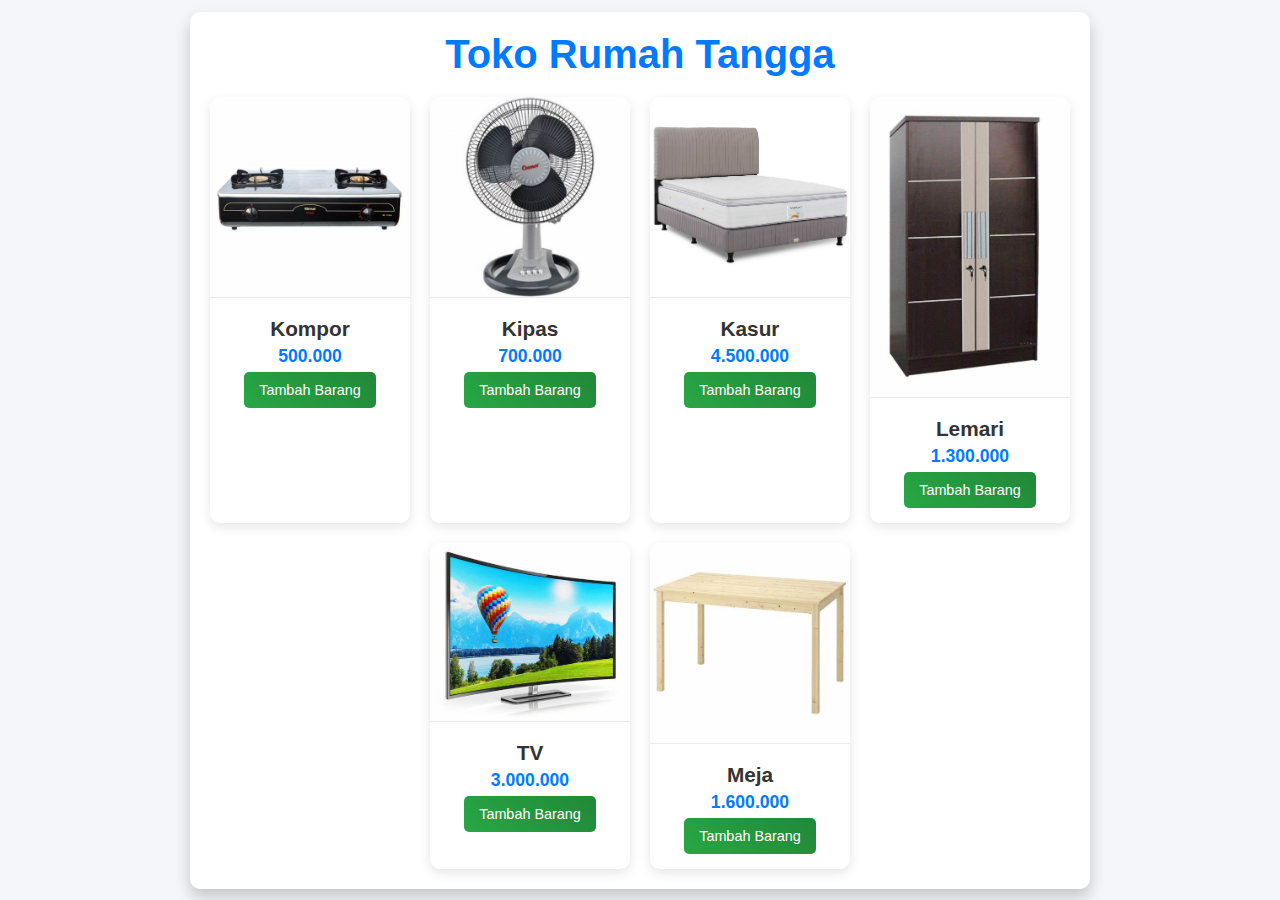
<file: Latihan Javascript/index.html>
<!DOCTYPE html>
<html lang="id">
  <head>
    <meta charset="UTF-8" />
    <meta name="viewport" content="width=device-width, initial-scale=1.0" />
    <title>Keranjang Belanja Interaktif</title>
    <link rel="stylesheet" href="style.css" />
  </head>
  <body>
    <div class="container">
      <h1>Toko Rumah Tangga</h1>
      <div class="semua">
        <div class="barang">
          <img src="kompor.jfif" alt="kompor" />
          <div class="barang1">
            <h2 id="kompor">Kompor</h2>
            <p id="harga1">500.000</p>
            <button onclick="additem('kompor','harga1')">Tambah Barang</button>
          </div>
        </div>
        <div class="barang">
          <img src="kipas.jfif" alt="kipas" />
          <div class="barang2">
            <h2 id="kipas">Kipas</h2>
            <p id="harga2">700.000</p>
            <button onclick="additem('kipas','harga2')">Tambah Barang</button>
          </div>
        </div>
        <div class="barang">
          <img src="kasur.jpg" alt="kasur" />
          <div class="barang3">
            <h2 id="kasur">Kasur</h2>
            <p id="harga3">4.500.000</p>
            <button onclick="additem('kasur','harga3')">Tambah Barang</button>
          </div>
        </div>
        <div class="barang">
          <img src="lemari.jfif" alt="lemari" />
          <div class="barang4">
            <h2 id="lemari">Lemari</h2>
            <p id="harga4">1.300.000</p>
            <button onclick="additem('lemari','harga4')">Tambah Barang</button>
          </div>
        </div>
        <div class="barang">
          <img src="tv.jfif" alt="tv" />
          <div class="barang5">
            <h2 id="tv">TV</h2>
            <p id="harga5">3.000.000</p>
            <button onclick="additem('tv','harga5')">Tambah Barang</button>
          </div>
        </div>
        <div class="barang">
          <img src="meja.jfif" alt="meja" />
          <div class="barang6">
            <h2 id="meja">Meja</h2>
            <p id="harga6">1.600.000</p>
            <button onclick="additem('meja','harga6')">Tambah Barang</button>
          </div>
        </div>
      </div>

      <div class="keranjang" id="keranjang">
        <button id="toggleCartButton" onclick="toggleKeranjang()">
          &#9660;
        </button>
        <table>
          <thead>
            <tr>
              <th>nama barang</th>
              <th>harga</th>
            </tr>
          </thead>
          <tbody id="listbarang"></tbody>
        </table>
        <div class="totalharga">
          <p>Subtotal : <span id="subtotal">Rp 0</span></p>
          <p>Diskon : <span id="diskon">0%</span></p>
          <p>Total : <span id="total">Rp 0</span></p>
        </div>
      </div>
    </div>

    <script src="script.js"></script>
  </body>
</html>
</file>
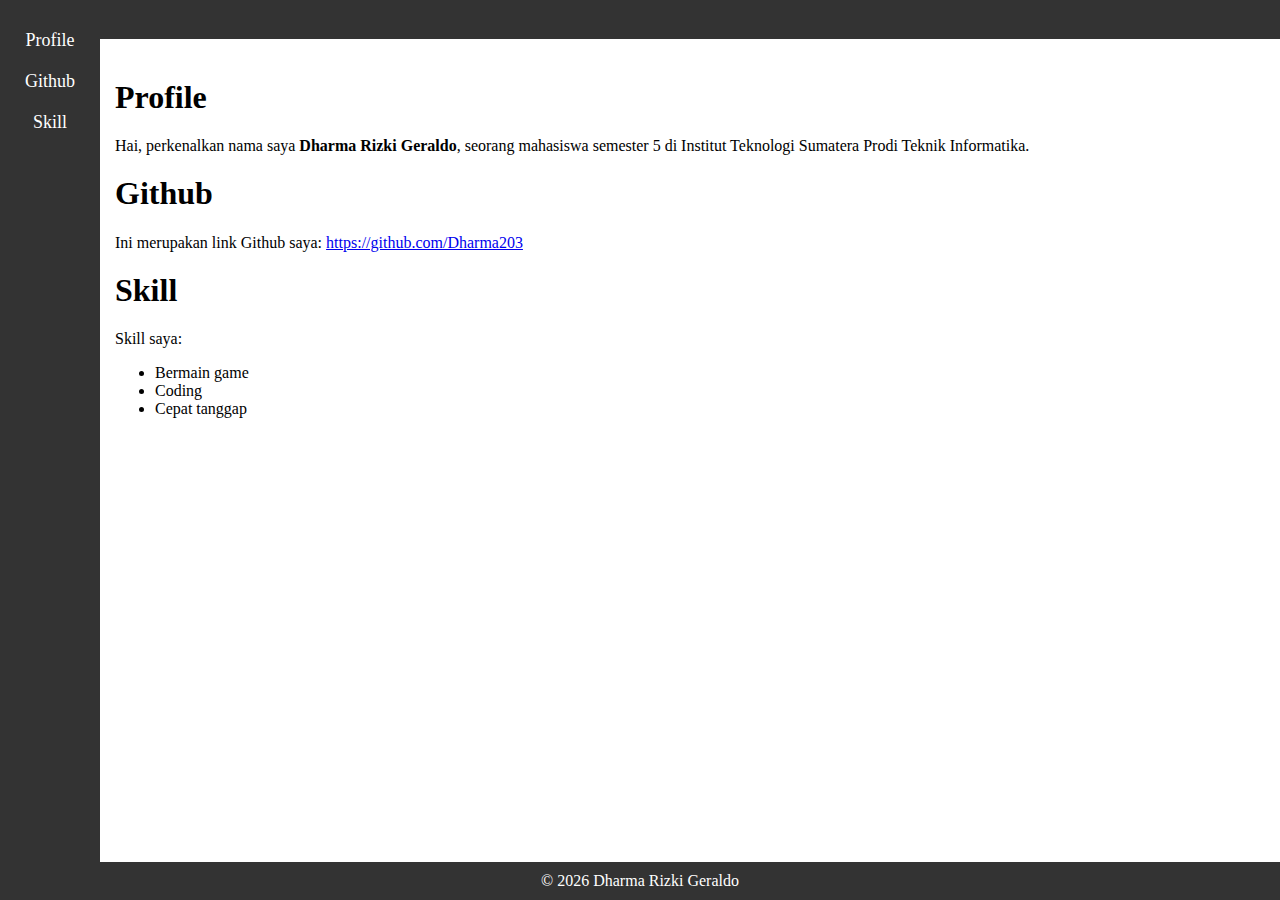
<file: Prak2/index.html>
<!DOCTYPE html>
<html lang="id">
  <head>
    <meta charset="utf-8" />
    <meta name="viewport" content="width=device-width, initial-scale=1.0" />
    <title>Halaman Profile</title>
    <link href="style.css" rel="stylesheet" type="text/css" />
  </head>

  <body>
    <header>
      <label for="toggle" class="icon">&#9776;</label>
      <input type="checkbox" id="toggle" />
      <nav class="navbar">
        <ul>
          <li><a href="#profile">Profile</a></li>
          <li><a href="#github">Github</a></li>
          <li><a href="#skill">Skill</a></li>
        </ul>
      </nav>
    </header>

    <main>
      <section id="profile">
        <h1>Profile</h1>
        <p>
          Hai, perkenalkan nama saya <strong>Dharma Rizki Geraldo</strong>,
          seorang mahasiswa semester 5 di Institut Teknologi Sumatera Prodi
          Teknik Informatika.
        </p>
      </section>
      <section id="github">
        <h1>Github</h1>
        <p>
          Ini merupakan link Github saya:
          <a
            href="https://github.com/Dharma203"
            target="_blank"
            rel="noopener noreferrer"
          >
            https://github.com/Dharma203
          </a>
        </p>
      </section>
      <section id="skill">
        <h1>Skill</h1>
        <p>Skill saya:</p>
        <ul>
          <li>Bermain game</li>
          <li>Coding</li>
          <li>Cepat tanggap</li>
        </ul>
      </section>
    </main>

    <footer class="footer">
      &copy; <span id="year"></span> Dharma Rizki Geraldo
    </footer>

    <script>
      document.getElementById("year").textContent = new Date().getFullYear();
    </script>
  </body>
</html>
</file>
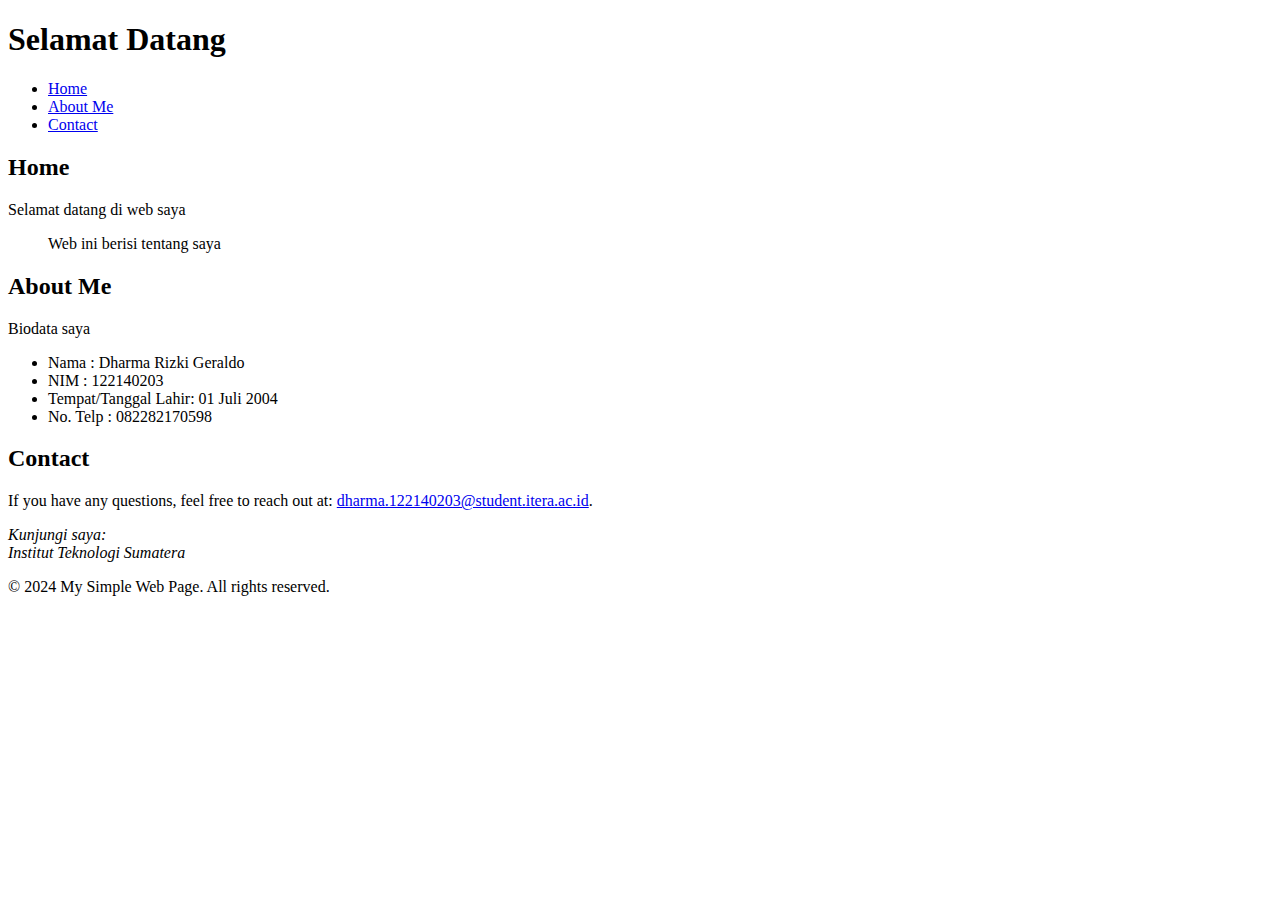
<file: 122140203_tugas1_pemweb.html>
<!DOCTYPE html>
<html lang="en">
<head>
    <meta charset="UTF-8">
    <meta name="viewport" content="width=device-width, initial-scale=1.0">
    <title>Tugas 1 Pemweb</title>
</head>
<body>

    <header>
        <h1>Selamat Datang</h1>
        <nav>
            <ul>
                <li><a href="#home">Home</a></li>
                <li><a href="#about me">About Me</a></li>
                <li><a href="#contact">Contact</a></li>
            </ul>
        </nav>
    </header>

    <main>
        <section id="home">
            <h2>Home</h2>
            <p>Selamat datang di web saya</p>
            <blockquote>Web ini berisi tentang saya</blockquote>
        </section>

        <section id="about me">
            <h2>About Me</h2>
            <p>Biodata saya</p>
            <ul>
                <li>Nama                : Dharma Rizki Geraldo</li>
                <li>NIM                 : 122140203 </li>
                <li>Tempat/Tanggal Lahir: 01 Juli 2004</li>
                <li>No. Telp            : 082282170598</li>
            </ul>
        </section>

        <section id="contact">
            <h2>Contact</h2>
            <p>If you have any questions, feel free to reach out at: <a href="dharma.122140203@student.itera.ac.id">dharma.122140203@student.itera.ac.id</a>.</p>
            <address>
                Kunjungi saya:<br>
                Institut Teknologi Sumatera<br>
            </address>
        </section>
    </main>

    <footer>
        <p>&copy; 2024 My Simple Web Page. All rights reserved.</p>
    </footer>

</body>
</html>
</file>
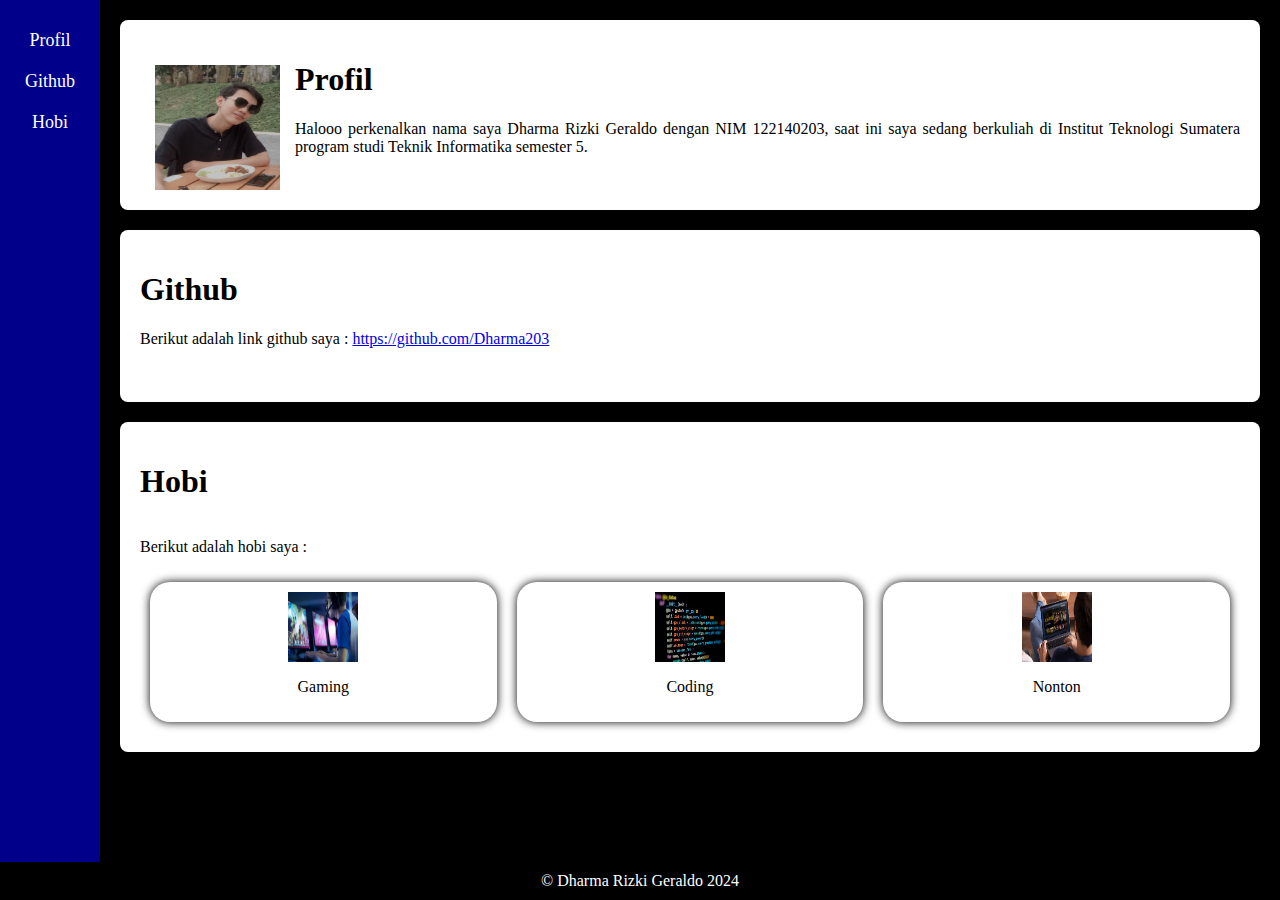
<file: Task3/Dharma Rizki Geraldo-122140203-tugas3.html>
<!DOCTYPE html>
<html>
  <head>
    <meta charset="utf-8" />
    <meta name="viewport" content="width=device-width" />
    <title>Tugas3</title>
    <link
      href="Dharma Rizki Geraldo-122140203-tugas3.css"
      rel="stylesheet"
      type="text/css"
    />
  </head>

  <body>
    <div class="main">
      <div class="profil_container">
        <img src="profil.jpeg" alt="foto profil" />
        <h1 id="profil">Profil</h1>
        <p>
          Halooo perkenalkan nama saya Dharma Rizki Geraldo dengan NIM
          122140203, saat ini saya sedang berkuliah di Institut Teknologi
          Sumatera program studi Teknik Informatika semester 5.
        </p>
        <br />
      </div>
      <div class="github_container">
        <h1 id="github">Github</h1>
        <p>
          Berikut adalah link github saya :
          <a href="https://github.com/Dharma203"
            >https://github.com/Dharma203</a
          >
        </p>
        <br />
      </div>
      <div class="hobi_container">
        <h1 id="hobi">Hobi</h1>
        <p>Berikut adalah hobi saya :</p>
        <div class="gambar">
          <div class="game">
            <img src="game.jpeg" alt="game" />
            <p>Gaming</p>
          </div>
          <div class="coding">
            <img src="coding.jpg" alt="coding" />
            <p>Coding</p>
          </div>
          <div class="nonton">
            <img src="nonton.jpg" alt="nonton" />
            <p>Nonton</p>
          </div>
        </div>
      </div>
    </div>
    <nav class="navbar">
      <ul>
        <li><a href="#profil">Profil</a></li>
        <li><a href="#github">Github</a></li>
        <li><a href="#hobi">Hobi</a></li>
      </ul>
    </nav>
    <footer class="footer">&copy; Dharma Rizki Geraldo 2024</footer>
  </body>
</html>
</file>
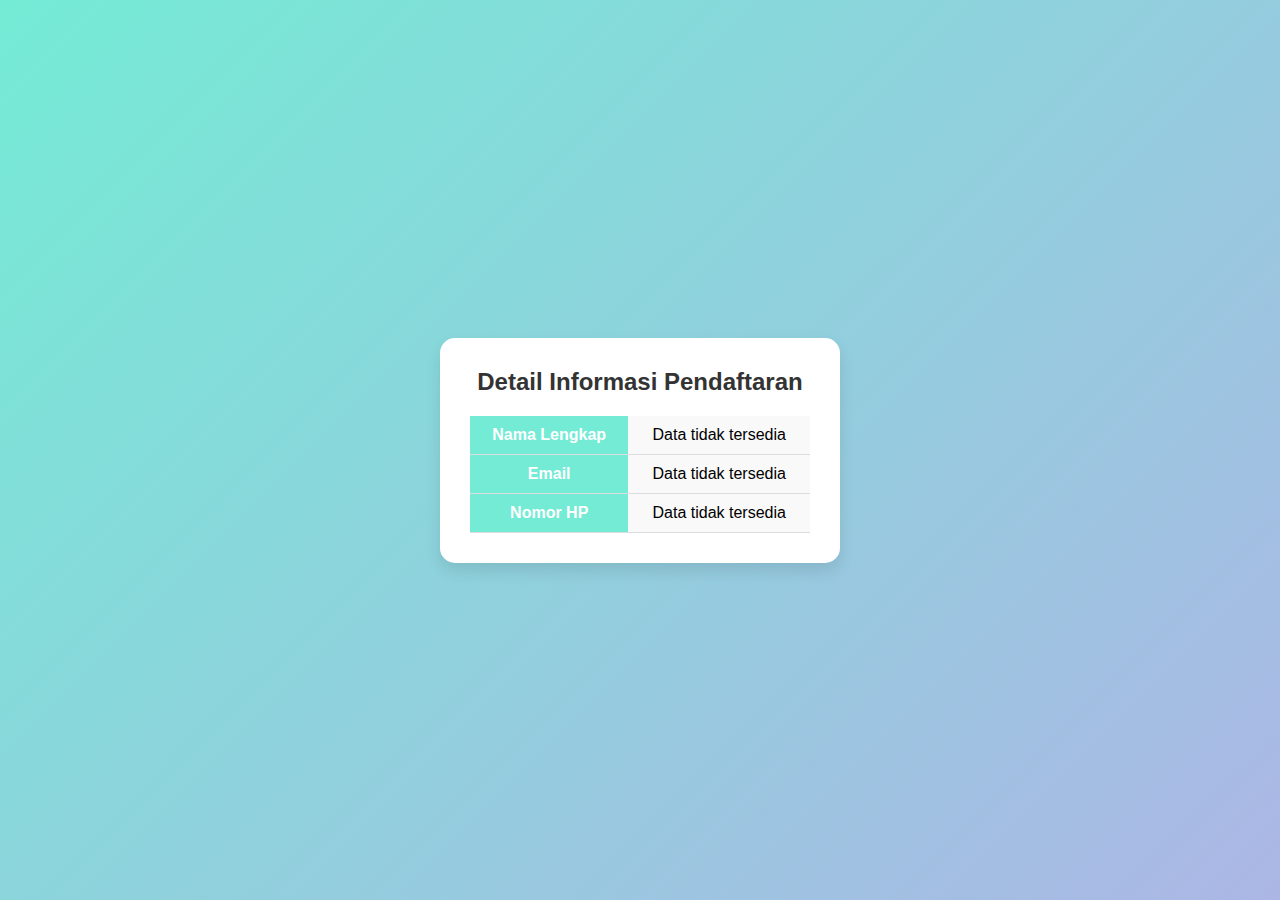
<file: task_2/halaman detail.html>
<!DOCTYPE html>
<html lang="id">
  <head>
    <meta charset="UTF-8" />
    <meta name="viewport" content="width=device-width, initial-scale=1.0" />
    <title>Detail Pendaftaran</title>
    <link rel="stylesheet" href="style.css" />
  </head>
  <body>
    <div class="detail-container">
      <div class="detail-card">
        <h1>Detail Informasi Pendaftaran</h1>
        <table>
          <tr>
            <th>Nama Lengkap</th>
            <td id="namaDetail">-</td>
          </tr>
          <tr>
            <th>Email</th>
            <td id="emailDetail">-</td>
          </tr>
          <tr>
            <th>Nomor HP</th>
            <td id="nohpDetail">-</td>
          </tr>
        </table>
      </div>
    </div>

    <script>
      function getQueryParams() {
        const params = new URLSearchParams(window.location.search);
        return {
          nama: params.get("nama"),
          email: params.get("email"),
          nohp: params.get("nohp"),
        };
      }

      document.addEventListener("DOMContentLoaded", function () {
        const queryParams = getQueryParams();
        document.getElementById("namaDetail").textContent =
          queryParams.nama || "Data tidak tersedia";
        document.getElementById("emailDetail").textContent =
          queryParams.email || "Data tidak tersedia";
        document.getElementById("nohpDetail").textContent =
          queryParams.nohp || "Data tidak tersedia";
      });
    </script>
  </body>
</html>
</file>
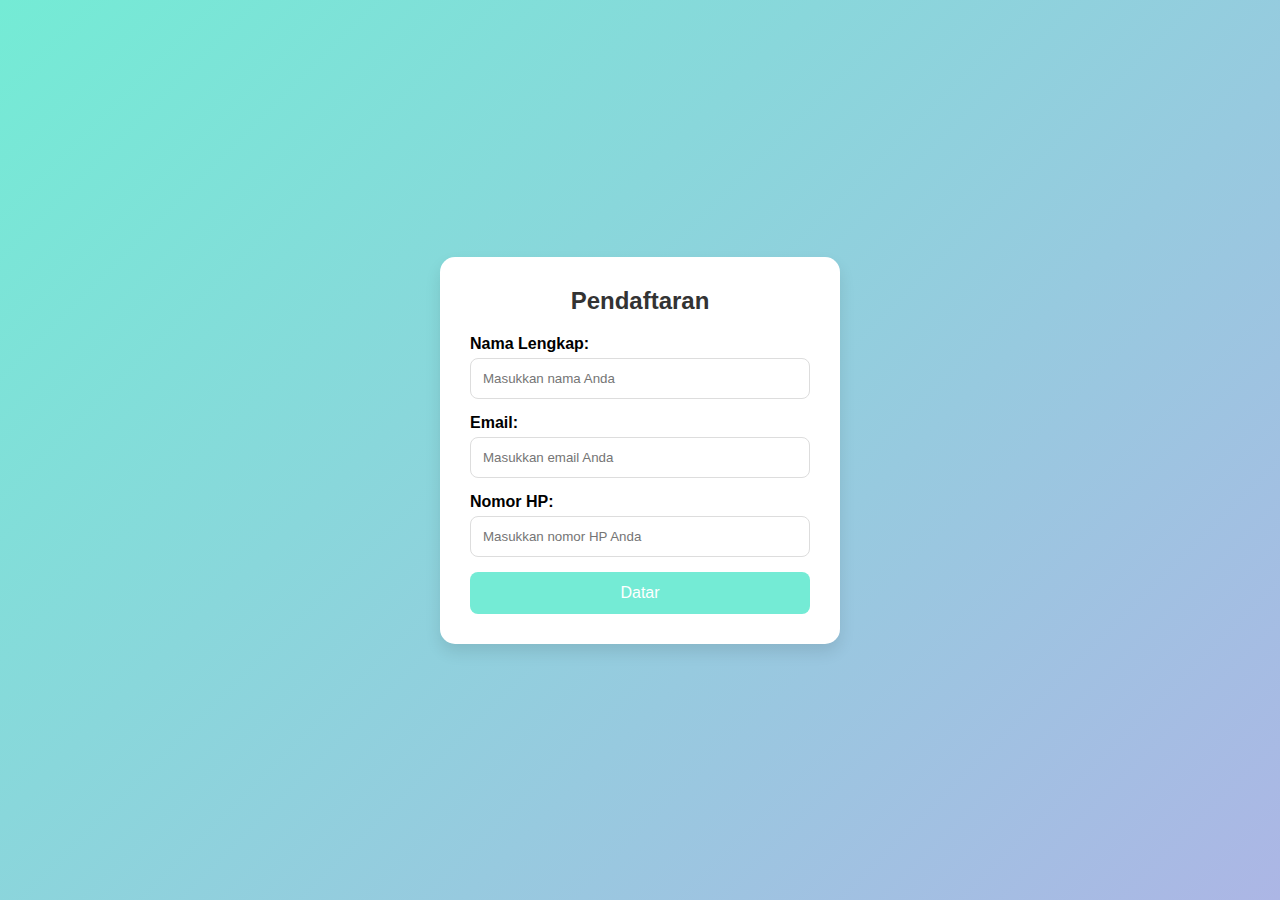
<file: task_2/halaman pendaftaran.html>
<!DOCTYPE html>
<html lang="id">
  <head>
    <meta charset="UTF-8" />
    <meta name="viewport" content="width=device-width, initial-scale=1.0" />
    <title>Halaman Pendaftaran</title>
    <link rel="stylesheet" href="style.css" />
  </head>
  <body>
    <div class="form-container">
      <div class="form-card">
        <h1>Pendaftaran</h1>
        <form action="halaman detail.html" method="POST">
          <div class="form-group">
            <label for="nama">Nama Lengkap:</label>
            <input
              type="text"
              id="nama"
              name="nama"
              placeholder="Masukkan nama Anda"
              required
            />
          </div>

          <div class="form-group">
            <label for="email">Email:</label>
            <input
              type="email"
              id="email"
              name="email"
              placeholder="Masukkan email Anda"
              required
            />
          </div>

          <div class="form-group">
            <label for="nohp">Nomor HP:</label>
            <input
              type="tel"
              id="nohp"
              name="nohp"
              pattern="[0-9]{10,12}"
              placeholder="Masukkan nomor HP Anda"
              required
            />
          </div>

          <button type="daftar">Datar</button>
        </form>
      </div>
    </div>
  </body>
</html>
</file>
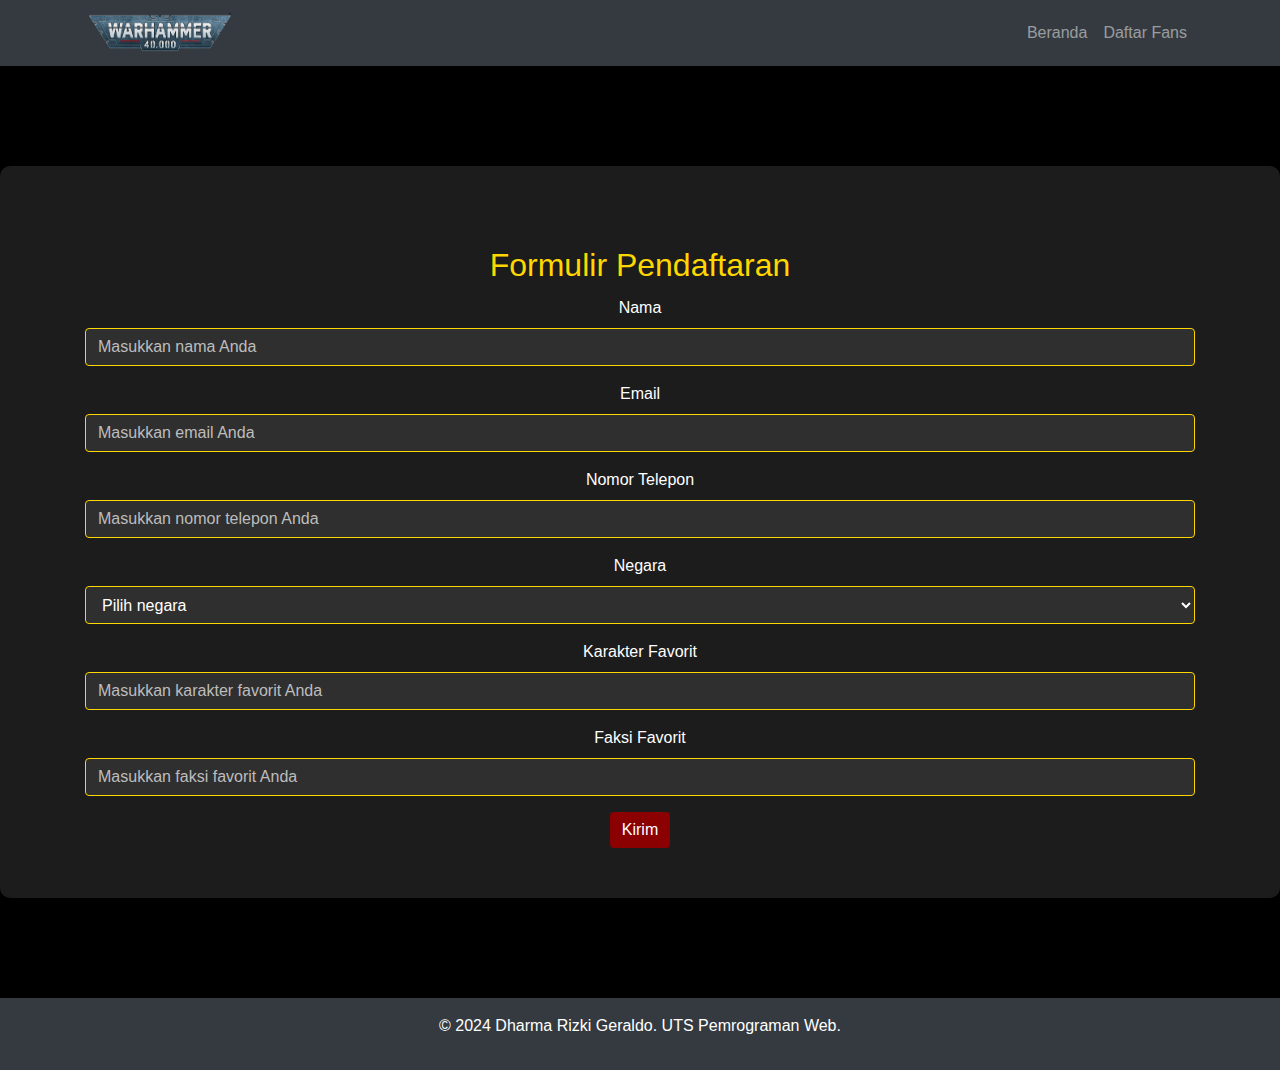
<file: UTS Pemrograman Web/Halaman Formulir.html>
<!DOCTYPE html>
<html lang="id">
  <head>
    <meta charset="UTF-8" />
    <meta name="viewport" content="width=device-width, initial-scale=1.0" />
    <link
      rel="stylesheet"
      href="https://stackpath.bootstrapcdn.com/bootstrap/4.5.2/css/bootstrap.min.css"
    />
    <link rel="stylesheet" href="Style.css" />
    <title>Halaman Pendaftaran</title>
  </head>
  <body>
    <nav class="navbar navbar-expand-lg navbar-dark bg-dark">
      <div class="container">
        <img src="Logo.png" width="150px" height="50px" alt="Logo" />
        <button
          class="navbar-toggler"
          type="button"
          data-toggle="collapse"
          data-target="#navbarNav"
          aria-controls="navbarNav"
          aria-expanded="false"
          aria-label="Toggle navigation"
        >
          <span class="navbar-toggler-icon"></span>
        </button>
        <div class="collapse navbar-collapse" id="navbarNav">
          <ul class="navbar-nav ml-auto">
            <li class="nav-item">
              <a class="nav-link" href="Halaman Utama.html">Beranda</a>
            </li>
            <li class="nav-item">
              <a class="nav-link" href="Halaman Tabel.html">Daftar Fans</a>
            </li>
          </ul>
        </div>
      </div>
    </nav>

    <section
      class="bg-section text-white text-center"
      style="
        background: linear-gradient(rgba(0, 0, 0, 0.5), rgba(0, 0, 0, 0.5));
        padding: 100px 0;
      "
    >
      <section class="form-section">
        <div class="container form-container">
          <h2 class="card-title text-center">Formulir Pendaftaran</h2>
          <form
            action="Halaman Tabel.html"
            method="GET"
            itemscope
            itemtype="http://schema.org/ContactForm"
          >
            <div class="form-group">
              <label for="name">Nama</label>
              <input
                type="text"
                class="form-control"
                id="name"
                placeholder="Masukkan nama Anda"
                required
              />
            </div>
            <div class="form-group">
              <label for="email">Email</label>
              <input
                type="email"
                class="form-control"
                id="email"
                placeholder="Masukkan email Anda"
                required
              />
            </div>
            <div class="form-group">
              <label for="phone">Nomor Telepon</label>
              <input
                type="tel"
                class="form-control"
                id="phone"
                placeholder="Masukkan nomor telepon Anda"
                required
              />
            </div>
            <div class="form-group">
              <label for="country">Negara</label>
              <select class="form-control" id="country" required>
                <option value="">Pilih negara</option>
                <option value="Indonesia">Indonesia</option>
                <option value="Malaysia">Malaysia</option>
                <option value="Singapura">Singapura</option>
                <option value="Thailand">Thailand</option>
                <option value="Filipina">Filipina</option>
              </select>
            </div>
            <div class="form-group">
              <label for="favoriteCharacter">Karakter Favorit</label>
              <input
                type="text"
                class="form-control"
                id="favoriteCharacter"
                placeholder="Masukkan karakter favorit Anda"
                required
              />
            </div>
            <div class="form-group">
              <label for="favoriteFaction">Faksi Favorit</label>
              <input
                type="text"
                class="form-control"
                id="favoriteFaction"
                placeholder="Masukkan faksi favorit Anda"
                required
              />
            </div>
            <button type="submit" class="btn btn-primary">Kirim</button>
          </form>
        </div>
      </section>
    </section>

    <footer class="bg-dark text-white text-center py-3">
      <p>&copy; 2024 Dharma Rizki Geraldo. UTS Pemrograman Web.</p>
    </footer>

    <script src="https://code.jquery.com/jquery-3.5.1.slim.min.js"></script>
    <script src="https://cdn.jsdelivr.net/npm/@popperjs/core@2.11.6/dist/umd/popper.min.js"></script>
    <script src="https://stackpath.bootstrapcdn.com/bootstrap/4.5.2/js/bootstrap.min.js"></script>
  </body>
</html>
</file>
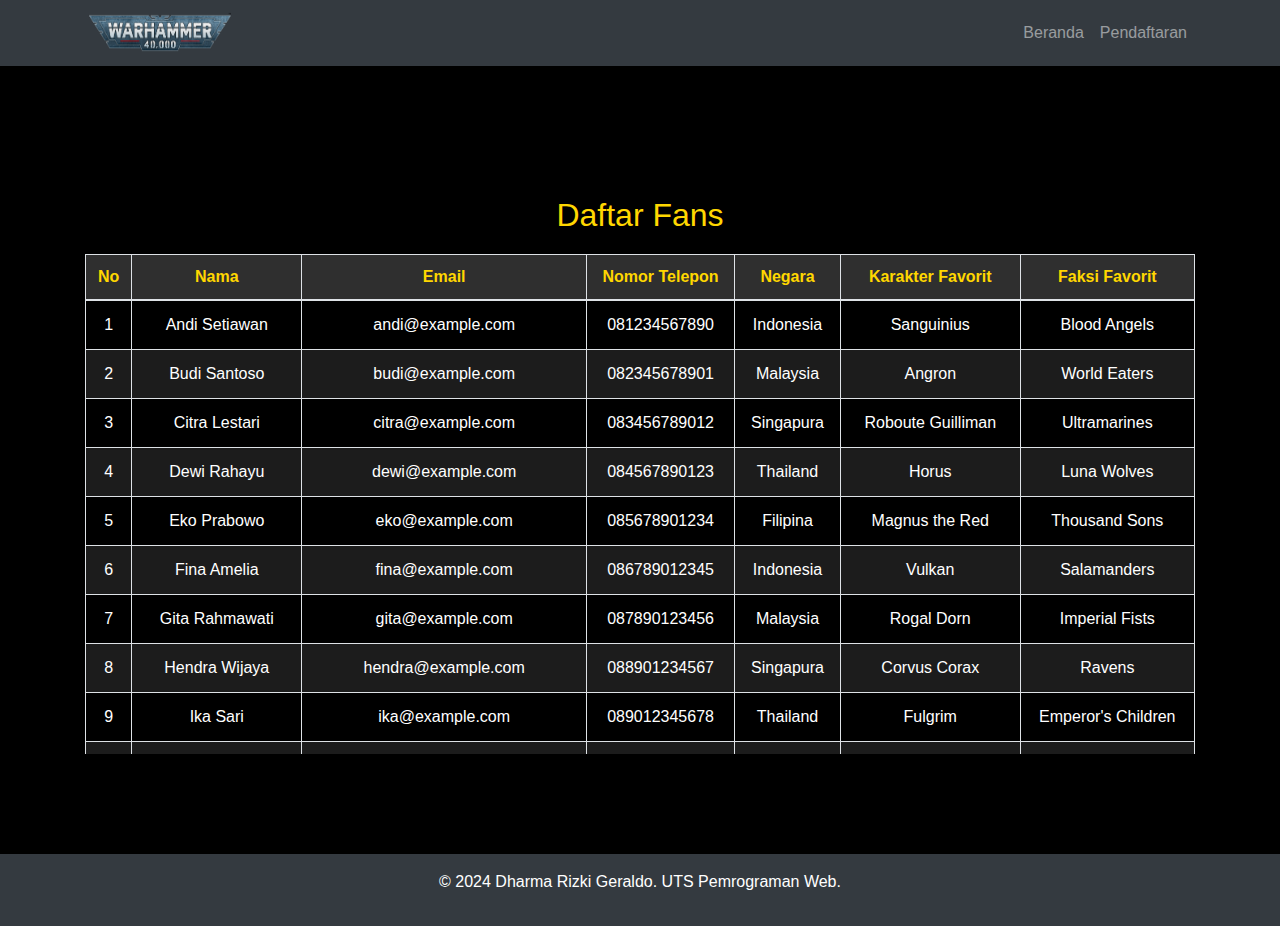
<file: UTS Pemrograman Web/Halaman Tabel.html>
<!DOCTYPE html>
<html lang="id">
  <head>
    <meta charset="UTF-8" />
    <meta name="viewport" content="width=device-width, initial-scale=1.0" />
    <link
      rel="stylesheet"
      href="https://stackpath.bootstrapcdn.com/bootstrap/4.5.2/css/bootstrap.min.css"
    />
    <link rel="stylesheet" href="Style.css" />
    <title>Daftar Fans</title>
  </head>
  <body>
    <nav class="navbar navbar-expand-lg navbar-dark bg-dark">
      <div class="container">
        <img src="Logo.png" width="150px" height="50px" alt="Logo" />
        <button
          class="navbar-toggler"
          type="button"
          data-toggle="collapse"
          data-target="#navbarNav"
          aria-controls="navbarNav"
          aria-expanded="false"
          aria-label="Toggle navigation"
        >
          <span class="navbar-toggler-icon"></span>
        </button>
        <div class="collapse navbar-collapse" id="navbarNav">
          <ul class="navbar-nav ml-auto">
            <li class="nav-item">
              <a class="nav-link" href="Halaman Utama.html">Beranda</a>
            </li>
            <li class="nav-item">
              <a class="nav-link" href="Halaman Formulir.html">Pendaftaran</a>
            </li>
          </ul>
        </div>
      </div>
    </nav>

    <section
      class="bg-section text-white text-center"
      style="
        background: linear-gradient(rgba(0, 0, 0, 0.5), rgba(0, 0, 0, 0.5));
        padding: 100px 0;
      "
    >
      <section class="table-section text-center">
        <div class="container table-container">
          <h2 class="text-center" itemscope itemtype="http://schema.org/Daftar">
            Daftar Fans
          </h2>
          <div class="table-responsive">
            <table class="table table-bordered table-striped">
              <thead>
                <tr>
                  <th scope="col">No</th>
                  <th scope="col">Nama</th>
                  <th scope="col">Email</th>
                  <th scope="col">Nomor Telepon</th>
                  <th scope="col">Negara</th>
                  <th scope="col">Karakter Favorit</th>
                  <th scope="col">Faksi Favorit</th>
                </tr>
              </thead>
              <tbody>
                <tr>
                  <td>1</td>
                  <td>Andi Setiawan</td>
                  <td>andi@example.com</td>
                  <td>081234567890</td>
                  <td>Indonesia</td>
                  <td>Sanguinius</td>
                  <td>Blood Angels</td>
                </tr>
                <tr>
                  <td>2</td>
                  <td>Budi Santoso</td>
                  <td>budi@example.com</td>
                  <td>082345678901</td>
                  <td>Malaysia</td>
                  <td>Angron</td>
                  <td>World Eaters</td>
                </tr>
                <tr>
                  <td>3</td>
                  <td>Citra Lestari</td>
                  <td>citra@example.com</td>
                  <td>083456789012</td>
                  <td>Singapura</td>
                  <td>Roboute Guilliman</td>
                  <td>Ultramarines</td>
                </tr>
                <tr>
                  <td>4</td>
                  <td>Dewi Rahayu</td>
                  <td>dewi@example.com</td>
                  <td>084567890123</td>
                  <td>Thailand</td>
                  <td>Horus</td>
                  <td>Luna Wolves</td>
                </tr>
                <tr>
                  <td>5</td>
                  <td>Eko Prabowo</td>
                  <td>eko@example.com</td>
                  <td>085678901234</td>
                  <td>Filipina</td>
                  <td>Magnus the Red</td>
                  <td>Thousand Sons</td>
                </tr>
                <tr>
                  <td>6</td>
                  <td>Fina Amelia</td>
                  <td>fina@example.com</td>
                  <td>086789012345</td>
                  <td>Indonesia</td>
                  <td>Vulkan</td>
                  <td>Salamanders</td>
                </tr>
                <tr>
                  <td>7</td>
                  <td>Gita Rahmawati</td>
                  <td>gita@example.com</td>
                  <td>087890123456</td>
                  <td>Malaysia</td>
                  <td>Rogal Dorn</td>
                  <td>Imperial Fists</td>
                </tr>
                <tr>
                  <td>8</td>
                  <td>Hendra Wijaya</td>
                  <td>hendra@example.com</td>
                  <td>088901234567</td>
                  <td>Singapura</td>
                  <td>Corvus Corax</td>
                  <td>Ravens</td>
                </tr>
                <tr>
                  <td>9</td>
                  <td>Ika Sari</td>
                  <td>ika@example.com</td>
                  <td>089012345678</td>
                  <td>Thailand</td>
                  <td>Fulgrim</td>
                  <td>Emperor's Children</td>
                </tr>
                <tr>
                  <td>10</td>
                  <td>Joko Santoso</td>
                  <td>joko@example.com</td>
                  <td>090123456789</td>
                  <td>Filipina</td>
                  <td>Lehman Russ</td>
                  <td>Space Wolves</td>
                </tr>
                <!-- Data Dummy 11 to 50 -->
                <tr>
                  <td>11</td>
                  <td>Karina Maulida</td>
                  <td>karina@example.com</td>
                  <td>091234567890</td>
                  <td>Indonesia</td>
                  <td>Inquisitor Eisenhorn</td>
                  <td>Imperium</td>
                </tr>
                <tr>
                  <td>12</td>
                  <td>Luki Aji</td>
                  <td>luki@example.com</td>
                  <td>092345678901</td>
                  <td>Malaysia</td>
                  <td>Lucius</td>
                  <td>Emperor's Children</td>
                </tr>
                <tr>
                  <td>13</td>
                  <td>Maya Safira</td>
                  <td>maya@example.com</td>
                  <td>093456789012</td>
                  <td>Singapura</td>
                  <td>Belisarius Cawl</td>
                  <td>Imperium</td>
                </tr>
                <tr>
                  <td>14</td>
                  <td>Nanda Arief</td>
                  <td>nanda@example.com</td>
                  <td>094567890123</td>
                  <td>Thailand</td>
                  <td>Cypher</td>
                  <td>Dark Angels</td>
                </tr>
                <tr>
                  <td>15</td>
                  <td>Oka Pramudita</td>
                  <td>oka@example.com</td>
                  <td>095678901234</td>
                  <td>Filipina</td>
                  <td>Calgar</td>
                  <td>Ultramarines</td>
                </tr>
                <tr>
                  <td>16</td>
                  <td>Putu Santika</td>
                  <td>putu@example.com</td>
                  <td>096789012345</td>
                  <td>Indonesia</td>
                  <td>Angron</td>
                  <td>World Eaters</td>
                </tr>
                <tr>
                  <td>17</td>
                  <td>Qory Syafira</td>
                  <td>qory@example.com</td>
                  <td>097890123456</td>
                  <td>Malaysia</td>
                  <td>Abaddon</td>
                  <td>Black Legion</td>
                </tr>
                <tr>
                  <td>18</td>
                  <td>Rina Hayu</td>
                  <td>rina@example.com</td>
                  <td>098901234567</td>
                  <td>Singapura</td>
                  <td>Sanguinius</td>
                  <td>Blood Angels</td>
                </tr>
                <tr>
                  <td>19</td>
                  <td>Sari Putri</td>
                  <td>sari@example.com</td>
                  <td>099012345678</td>
                  <td>Thailand</td>
                  <td>Vulkan</td>
                  <td>Salamanders</td>
                </tr>
                <tr>
                  <td>20</td>
                  <td>Tari Lestari</td>
                  <td>tari@example.com</td>
                  <td>100123456789</td>
                  <td>Filipina</td>
                  <td>Horus</td>
                  <td>Luna Wolves</td>
                </tr>
                <tr>
                  <td>21</td>
                  <td>Umar Fadhil</td>
                  <td>umar@example.com</td>
                  <td>101234567890</td>
                  <td>Indonesia</td>
                  <td>Hector</td>
                  <td>Night Lords</td>
                </tr>
                <tr>
                  <td>22</td>
                  <td>Vina Kartika</td>
                  <td>vina@example.com</td>
                  <td>102345678901</td>
                  <td>Malaysia</td>
                  <td>Alpharius</td>
                  <td>Alpha Legion</td>
                </tr>
                <tr>
                  <td>23</td>
                  <td>Wira Nugraha</td>
                  <td>wira@example.com</td>
                  <td>103456789012</td>
                  <td>Singapura</td>
                  <td>Magnus the Red</td>
                  <td>Thousand Sons</td>
                </tr>
                <tr>
                  <td>24</td>
                  <td>Xena Amira</td>
                  <td>xena@example.com</td>
                  <td>104567890123</td>
                  <td>Thailand</td>
                  <td>Rogal Dorn</td>
                  <td>Imperial Fists</td>
                </tr>
                <tr>
                  <td>25</td>
                  <td>Yusuf Nurdin</td>
                  <td>yusuf@example.com</td>
                  <td>105678901234</td>
                  <td>Filipina</td>
                  <td>Fulgrim</td>
                  <td>Emperor's Children</td>
                </tr>
                <tr>
                  <td>26</td>
                  <td>Arum Jayanti</td>
                  <td>arum@example.com</td>
                  <td>106789012345</td>
                  <td>Indonesia</td>
                  <td>Corvus Corax</td>
                  <td>Ravens</td>
                </tr>
                <tr>
                  <td>27</td>
                  <td>Bagus Pramono</td>
                  <td>bagus@example.com</td>
                  <td>107890123456</td>
                  <td>Malaysia</td>
                  <td>Inquisitor Eisenhorn</td>
                  <td>Imperium</td>
                </tr>
                <tr>
                  <td>28</td>
                  <td>Cindy Melinda</td>
                  <td>cindy@example.com</td>
                  <td>108901234567</td>
                  <td>Singapura</td>
                  <td>Lucius</td>
                  <td>Emperor's Children</td>
                </tr>
                <tr>
                  <td>29</td>
                  <td>Dandi Mulyono</td>
                  <td>dandi@example.com</td>
                  <td>109012345678</td>
                  <td>Thailand</td>
                  <td>Calgar</td>
                  <td>Ultramarines</td>
                </tr>
                <tr>
                  <td>30</td>
                  <td>Eka Mahardika</td>
                  <td>eka@example.com</td>
                  <td>110123456789</td>
                  <td>Filipina</td>
                  <td>Angron</td>
                  <td>World Eaters</td>
                </tr>
                <tr>
                  <td>31</td>
                  <td>Fahri Anugerah</td>
                  <td>fahri@example.com</td>
                  <td>111234567890</td>
                  <td>Indonesia</td>
                  <td>Abaddon</td>
                  <td>Black Legion</td>
                </tr>
                <tr>
                  <td>32</td>
                  <td>Gita Haryanti</td>
                  <td>gita.haryanti@example.com</td>
                  <td>112345678901</td>
                  <td>Malaysia</td>
                  <td>Sanguinius</td>
                  <td>Blood Angels</td>
                </tr>
                <tr>
                  <td>33</td>
                  <td>Hendra Kurniawan</td>
                  <td>hendra.kurniawan@example.com</td>
                  <td>113456789012</td>
                  <td>Singapura</td>
                  <td>Vulkan</td>
                  <td>Salamanders</td>
                </tr>
                <tr>
                  <td>34</td>
                  <td>Ika Citra</td>
                  <td>ika.citra@example.com</td>
                  <td>114567890123</td>
                  <td>Thailand</td>
                  <td>Horus</td>
                  <td>Luna Wolves</td>
                </tr>
                <tr>
                  <td>35</td>
                  <td>Joko Saputra</td>
                  <td>joko.saputra@example.com</td>
                  <td>115678901234</td>
                  <td>Filipina</td>
                  <td>Hector</td>
                  <td>Night Lords</td>
                </tr>
                <tr>
                  <td>36</td>
                  <td>Kiki Ananda</td>
                  <td>kiki.ananda@example.com</td>
                  <td>116789012345</td>
                  <td>Indonesia</td>
                  <td>Alpharius</td>
                  <td>Alpha Legion</td>
                </tr>
                <tr>
                  <td>37</td>
                  <td>Lina Fitria</td>
                  <td>lina.fitria@example.com</td>
                  <td>117890123456</td>
                  <td>Malaysia</td>
                  <td>Magnus the Red</td>
                  <td>Thousand Sons</td>
                </tr>
                <tr>
                  <td>38</td>
                  <td>Maya Kencana</td>
                  <td>maya.kencana@example.com</td>
                  <td>118901234567</td>
                  <td>Singapura</td>
                  <td>Rogal Dorn</td>
                  <td>Imperial Fists</td>
                </tr>
                <tr>
                  <td>39</td>
                  <td>Nia Permata</td>
                  <td>nia.permata@example.com</td>
                  <td>119012345678</td>
                  <td>Thailand</td>
                  <td>Fulgrim</td>
                  <td>Emperor's Children</td>
                </tr>
                <tr>
                  <td>40</td>
                  <td>Oka Rahardja</td>
                  <td>oka.rahardja@example.com</td>
                  <td>120123456789</td>
                  <td>Filipina</td>
                  <td>Corvus Corax</td>
                  <td>Ravens</td>
                </tr>
                <tr>
                  <td>41</td>
                  <td>Panda Putra</td>
                  <td>panda.putra@example.com</td>
                  <td>121234567890</td>
                  <td>Indonesia</td>
                  <td>Inquisitor Eisenhorn</td>
                  <td>Imperium</td>
                </tr>
                <tr>
                  <td>42</td>
                  <td>Qariyah Ashari</td>
                  <td>qariyah.ashari@example.com</td>
                  <td>122345678901</td>
                  <td>Malaysia</td>
                  <td>Lucius</td>
                  <td>Emperor's Children</td>
                </tr>
                <tr>
                  <td>43</td>
                  <td>Rizki Prabowo</td>
                  <td>rizki.prabowo@example.com</td>
                  <td>123456789012</td>
                  <td>Singapura</td>
                  <td>Calgar</td>
                  <td>Ultramarines</td>
                </tr>
                <tr>
                  <td>44</td>
                  <td>Sinta Fajrina</td>
                  <td>sinta.fajrina@example.com</td>
                  <td>124567890123</td>
                  <td>Thailand</td>
                  <td>Angron</td>
                  <td>World Eaters</td>
                </tr>
                <tr>
                  <td>45</td>
                  <td>Tia Nabila</td>
                  <td>tia.nabila@example.com</td>
                  <td>125678901234</td>
                  <td>Filipina</td>
                  <td>Abaddon</td>
                  <td>Black Legion</td>
                </tr>
                <tr>
                  <td>46</td>
                  <td>Udin Pramono</td>
                  <td>udin.pramono@example.com</td>
                  <td>126789012345</td>
                  <td>Indonesia</td>
                  <td>Sanguinius</td>
                  <td>Blood Angels</td>
                </tr>
                <tr>
                  <td>47</td>
                  <td>Vivi Rachmawati</td>
                  <td>vivi.rachmawati@example.com</td>
                  <td>127890123456</td>
                  <td>Malaysia</td>
                  <td>Vulkan</td>
                  <td>Salamanders</td>
                </tr>
                <tr>
                  <td>48</td>
                  <td>Wira Maulana</td>
                  <td>wira.maulana@example.com</td>
                  <td>128901234567</td>
                  <td>Singapura</td>
                  <td>Horus</td>
                  <td>Luna Wolves</td>
                </tr>
                <tr>
                  <td>49</td>
                  <td>Xavier Aditya</td>
                  <td>xavier.aditya@example.com</td>
                  <td>129012345678</td>
                  <td>Thailand</td>
                  <td>Hector</td>
                  <td>Night Lords</td>
                </tr>
                <tr>
                  <td>50</td>
                  <td>Yanti Suryani</td>
                  <td>yanti.suryani@example.com</td>
                  <td>130123456789</td>
                  <td>Filipina</td>
                  <td>Alpharius</td>
                  <td>Alpha Legion</td>
                </tr>
              </tbody>
            </table>
          </div>
        </div>
      </section>
    </section>

    <footer class="bg-dark text-white text-center py-3">
      <p>&copy; 2024 Dharma Rizki Geraldo. UTS Pemrograman Web.</p>
    </footer>

    <script src="https://code.jquery.com/jquery-3.5.1.slim.min.js"></script>
    <script src="https://cdn.jsdelivr.net/npm/@popperjs/core@2.11.6/dist/umd/popper.min.js"></script>
    <script src="https://stackpath.bootstrapcdn.com/bootstrap/4.5.2/js/bootstrap.min.js"></script>
  </body>
</html>
</file>
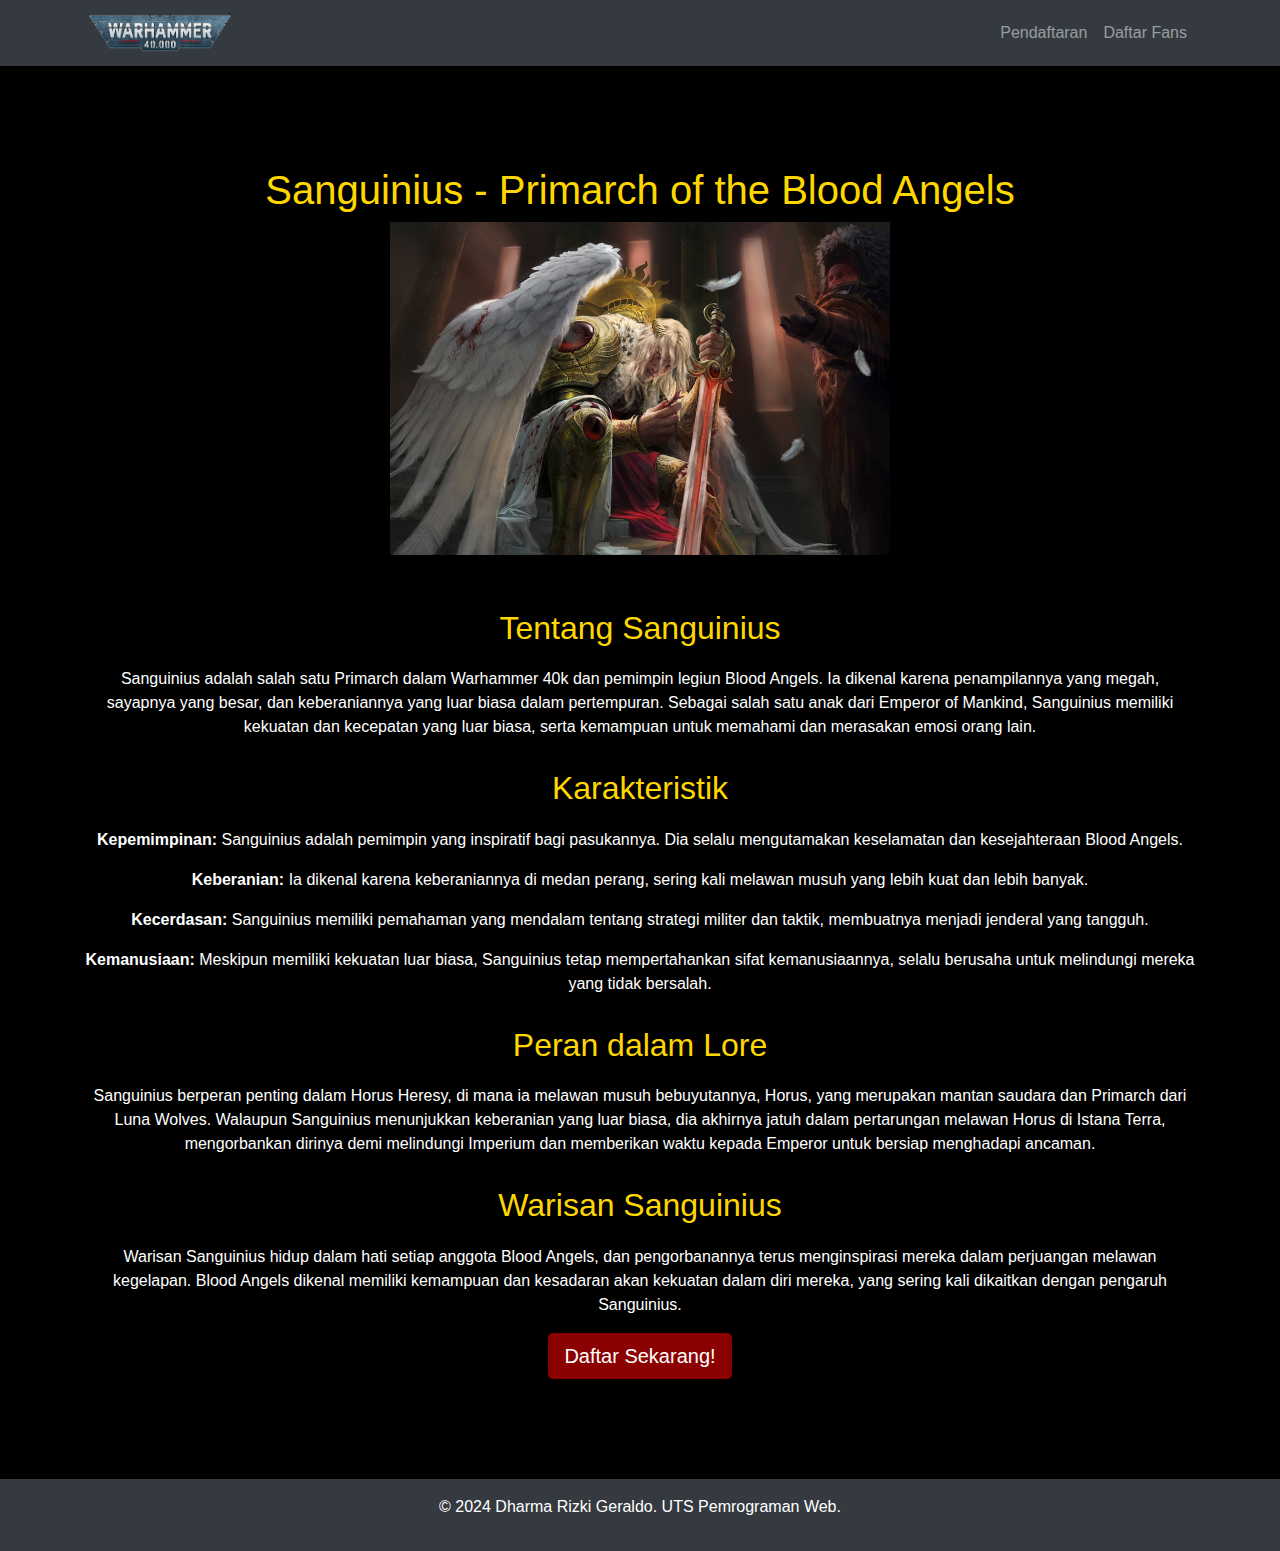
<file: UTS Pemrograman Web/Halaman Utama.html>
<!DOCTYPE html>
<html lang="id">
  <head>
    <meta charset="UTF-8" />
    <meta name="viewport" content="width=device-width, initial-scale=1.0" />
    <link
      rel="stylesheet"
      href="https://stackpath.bootstrapcdn.com/bootstrap/4.5.2/css/bootstrap.min.css"
    />
    <link rel="stylesheet" href="Style.css" />
    <title>Warhammer 40k</title>
  </head>
  <body>
    <nav class="navbar navbar-expand-lg navbar-dark bg-dark">
      <div class="container">
        <img src="Logo.png" width="150px" height="50px" alt="Logo" />
        <button
          class="navbar-toggler"
          type="button"
          data-toggle="collapse"
          data-target="#navbarNav"
          aria-controls="navbarNav"
          aria-expanded="false"
          aria-label="Toggle navigation"
        >
          <span class="navbar-toggler-icon"></span>
        </button>
        <div class="collapse navbar-collapse" id="navbarNav">
          <ul class="navbar-nav ml-auto">
            <li class="nav-item">
              <a class="nav-link" href="Halaman Formulir.html">Pendaftaran</a>
            </li>
            <li class="nav-item">
              <a class="nav-link" href="Halaman Tabel.html">Daftar Fans</a>
            </li>
          </ul>
        </div>
      </div>
    </nav>

    <section
      class="bg-section text-white text-center"
      style="
        background: linear-gradient(rgba(0, 0, 0, 0.5), rgba(0, 0, 0, 0.5));
        padding: 100px 0;
      "
    >
      <div class="container" itemscope itemtype="http://schema.org/WebSite">
        <h1>Sanguinius - Primarch of the Blood Angels</h1>
        <img
          src="Sanguinius.png"
          width="500px"
          height="500px"
          alt="Sanguinius"
          class="img-fluid mb-4"
        />

        <h2>Tentang Sanguinius</h2>
        <p>
          Sanguinius adalah salah satu Primarch dalam Warhammer 40k dan pemimpin
          legiun Blood Angels. Ia dikenal karena penampilannya yang megah,
          sayapnya yang besar, dan keberaniannya yang luar biasa dalam
          pertempuran. Sebagai salah satu anak dari Emperor of Mankind,
          Sanguinius memiliki kekuatan dan kecepatan yang luar biasa, serta
          kemampuan untuk memahami dan merasakan emosi orang lain.
        </p>

        <h2>Karakteristik</h2>
        <p>
          <strong>Kepemimpinan:</strong> Sanguinius adalah pemimpin yang
          inspiratif bagi pasukannya. Dia selalu mengutamakan keselamatan dan
          kesejahteraan Blood Angels.
        </p>
        <p>
          <strong>Keberanian:</strong> Ia dikenal karena keberaniannya di medan
          perang, sering kali melawan musuh yang lebih kuat dan lebih banyak.
        </p>
        <p>
          <strong>Kecerdasan:</strong> Sanguinius memiliki pemahaman yang
          mendalam tentang strategi militer dan taktik, membuatnya menjadi
          jenderal yang tangguh.
        </p>
        <p>
          <strong>Kemanusiaan:</strong> Meskipun memiliki kekuatan luar biasa,
          Sanguinius tetap mempertahankan sifat kemanusiaannya, selalu berusaha
          untuk melindungi mereka yang tidak bersalah.
        </p>

        <h2>Peran dalam Lore</h2>
        <p>
          Sanguinius berperan penting dalam Horus Heresy, di mana ia melawan
          musuh bebuyutannya, Horus, yang merupakan mantan saudara dan Primarch
          dari Luna Wolves. Walaupun Sanguinius menunjukkan keberanian yang luar
          biasa, dia akhirnya jatuh dalam pertarungan melawan Horus di Istana
          Terra, mengorbankan dirinya demi melindungi Imperium dan memberikan
          waktu kepada Emperor untuk bersiap menghadapi ancaman.
        </p>

        <h2>Warisan Sanguinius</h2>
        <p>
          Warisan Sanguinius hidup dalam hati setiap anggota Blood Angels, dan
          pengorbanannya terus menginspirasi mereka dalam perjuangan melawan
          kegelapan. Blood Angels dikenal memiliki kemampuan dan kesadaran akan
          kekuatan dalam diri mereka, yang sering kali dikaitkan dengan pengaruh
          Sanguinius.
        </p>

        <a href="Halaman Formulir.html" class="btn btn-primary btn-lg"
          >Daftar Sekarang!</a
        >
      </div>
    </section>

    <footer class="bg-dark text-white text-center py-3">
      <p>&copy; 2024 Dharma Rizki Geraldo. UTS Pemrograman Web.</p>
    </footer>

    <script src="https://code.jquery.com/jquery-3.5.1.slim.min.js"></script>
    <script src="https://cdn.jsdelivr.net/npm/@popperjs/core@2.11.6/dist/umd/popper.min.js"></script>
    <script src="https://stackpath.bootstrapcdn.com/bootstrap/4.5.2/js/bootstrap.min.js"></script>
  </body>
</html>
</file>
<file: Prak2/style.css>
body {
  display: flex;
  flex-direction: column;
  margin: 0;
}
h1 {
  margin-top: 20px;
  margin-left: 115px;
}
p {
  margin-top: 0px;
  margin-left: 115px;
}
ul li {
  margin-top: 0px;
  margin-left: 115px;
}
ul {
  margin-top: 0px;
  margin-bottom: 50px;
}

.icon {
  color: white;
  background-color: #333;
  width: 100%;
  cursor: pointer;
  display: block;
  z-index: 1000;
  margin-top: 0;
  margin-left: 0;
  padding: 10px;
}
.navbar {
  position: fixed;
  top: 0;
  left: 0;
  width: 100px;
  height: 100%;
  transform: translateX(0px);
  transition: transform 0.5s ease;
  z-index: 999;
  background-color: #333;
  padding-top: 10px;
}
#togle {
  display: none;
}

#togle:checked ~ .navbar {
  transform: translateX(-100px);
}

.navbar ul {
  list-style: none;
  margin: 0;
  padding: 0;
}
.navbar li {
  text-align: center;
  margin: 20px 0;
}
.navbar a {
  color: #fff;
  text-decoration: none;
  font-size: 18px;
  display: block;
  transition: bacground-color 0.3s ease;
}
.navbar a:hover {
  background-color: #555;
}
.navbar p {
  color: white;
  font-size: 20px;
  text-align: right;
}
.footer {
  background-color: #333;
  color: white;
  text-align: center;
  padding: 10px 0;
  position: fixed;
  bottom: 0;
  margin-top: auto;
  width: 100%;
  z-index: 1000;
}
</file>
<file: Task3/Dharma Rizki Geraldo-122140203-tugas3.css>
body {
  background-color: black;
  display: flex;
  flex-direction: column;
  min-height: 100vh;
  margin: 0;
}
.profil_container img {
  margin: 15px;
  width: 125px;
  height: 125px;
  margin-top: 25px;
  float: left;
}
.main {
  margin-top: 0;
  margin-bottom: 0;
}
.profil_container p {
  text-align: justify;
}
.profil_container {
  transform: translateX(100px);
  margin: 20px;
  margin-right: 120px;
  padding: 20px;
  background-color: white;
  box-shadow: 0 0 10px;
  border-radius: 8px;
}
.github_container {
  transform: translateX(100px);
  margin: 20px;
  margin-right: 120px;
  padding: 20px;
  background-color: white;
  box-shadow: 0 0 10px;
  border-radius: 8px;
}
.hobi_container {
  display: flex;
  flex-direction: column;
  transform: translateX(100px);
  margin: 20px;
  margin-right: 120px;
  padding: 20px;
  background-color: white;
  box-shadow: 0 0 10px;
  border-radius: 8px;
}

.navbar {
  position: fixed;
  top: 0;
  left: 0;
  width: 100px;
  height: 100%;
  z-index: 999;
  background-color: darkblue;
  padding-top: 10px;
}

.navbar ul {
  list-style: none;
  margin: 0;
  padding: 0;
}
.navbar li {
  text-align: center;
  margin: 20px 0;
}
.navbar a {
  color: #fff;
  text-decoration: none;
  font-size: 18px;
  display: block;
  transition: bacground-color 0.3s ease;
}
.navbar a:hover {
  background-color: darkblue;
}
.navbar p {
  color: white;
  font-size: 20px;
  text-align: right;
}
.footer {
  background-color: black;
  color: white;
  text-align: center;
  padding: 10px 0;
  bottom: 0;
  margin-top: auto;
  width: 100%;
  z-index: 1000;
}
.gambar {
  display: flex;
  justify-content: space-around;
  align-items: center;
}
.gambar img {
  width: 70px;
  height: 70px;
}
.game {
  display: grid;
  place-items: center;
  width: 30%;
  border-radius: 20px;
  box-shadow: 0 0 10px;
  margin: 10px;
  padding: 10px;
}
.coding {
  display: grid;
  place-items: center;
  width: 30%;
  border-radius: 20px;
  box-shadow: 0 0 10px;
  margin: 10px;
  padding: 10px;
}
.nonton {
  display: grid;
  place-items: center;
  width: 30%;
  border-radius: 20px;
  box-shadow: 0 0 10px;
  margin: 10px;
  padding: 10px;
}
@media (max-width: 750px) {
  .logo img {
    width: 40px;
    height: 40px;
  }
}

@media (max-width: 600px) {
  .profil_container img {
    margin: 20px;
    width: 250px;
    height: 250px;
  }
  .main {
    margin-top: 60px;
    margin-bottom: 0;
  }
  .main p {
    text-align: justify;
  }
  .main h1 {
    text-align: center;
  }
  .profil_container {
    align-items: center;
    display: flex;
    flex-direction: column;
    transform: translateX(0px);
    margin: 20px;
    padding: 20px;
    background-color: white;
    box-shadow: 0 0 10px;
    border-radius: 8px;
  }
  .github_container {
    transform: translateX(0px);
    margin: 20px;
    padding: 20px;
    background-color: white;
    box-shadow: 0 0 10px;
    border-radius: 8px;
  }
  .hobi_container {
    transform: translateX(0px);
    margin: 20px;
    padding: 20px;
    background-color: white;
    box-shadow: 0 0 10px;
    border-radius: 8px;
  }
  .navbar {
    text-align: center;
    position: fixed;
    width: 100%;
    height: 50px;
    z-index: 999;
    background-color: darkblue;
  }

  .navbar ul {
    list-style: none;
    margin: 0;
    padding: 0;
  }
  .navbar li {
    display: inline-block;
    margin: 0px 15px;
  }
  .navbar a {
    color: #fff;
    text-decoration: none;
    padding: 10px 15px;
    font-size: 18px;
    transition: bacground-color 0.3s ease;
  }
  .navbar a:hover {
    background-color: darkblue;
  }
  .navbar p {
    color: white;
    font-size: 20px;
    text-align: right;
  }
  .gambar {
    display: flex;
    flex-direction: column;
  }
  .gambar img {
    width: 50px;
    height: 50px;
  }
  .game {
    width: 90%;
    margin: 10px;
    padding: 10px;
  }
  .coding {
    width: 90%;
    margin: 10px;
    padding: 10px;
  }
  .nonton {
    width: 90%;
    margin: 10px;
    padding: 10px;
  }
}
</file>
<file: task_2/style.css>
* {
  margin: 0;
  padding: 0;
  box-sizing: border-box;
}

body {
  font-family: "Helvetica Neue", sans-serif;
  background: linear-gradient(135deg, #74ebd5, #acb6e5);
  display: flex;
  justify-content: center;
  align-items: center;
  height: 100vh;
}

.form-container,
.detail-container {
  display: flex;
  justify-content: center;
  align-items: center;
  width: 100%;
  height: 100vh;
}

.form-card,
.detail-card {
  background-color: white;
  padding: 30px;
  border-radius: 15px;
  box-shadow: 0 8px 16px rgba(0, 0, 0, 0.1);
  max-width: 400px;
  width: 100%;
}

h1 {
  font-size: 24px;
  color: #333;
  text-align: center;
  margin-bottom: 20px;
}

.form-group {
  margin-bottom: 15px;
}

label {
  font-weight: bold;
  display: block;
  margin-bottom: 5px;
}

input {
  width: 100%;
  padding: 12px;
  border: 1px solid #ddd;
  border-radius: 8px;
  transition: border-color 0.3s;
}

input:focus {
  border-color: #74ebd5;
  outline: none;
  box-shadow: 0 0 5px rgba(116, 235, 213, 0.5);
}

button {
  width: 100%;
  padding: 12px;
  background-color: #74ebd5;
  color: white;
  font-size: 16px;
  border: none;
  border-radius: 8px;
  cursor: pointer;
  transition: background-color 0.3s;
}

button:hover {
  background-color: #57d1c9;
}

table {
  width: 100%;
  border-collapse: collapse;
  margin-top: 20px;
}

th,
td {
  padding: 10px;
  border-bottom: 1px solid #ddd;
}

th {
  background-color: #74ebd5;
  color: white;
}

td {
  background-color: #f9f9f9;
  text-align: center;
}

@media (max-width: 600px) {
  .form-card,
  .detail-card {
    padding: 20px;
  }
}
</file>
<file: UTS Pemrograman Web/Style.css>
body {
  font-family: "Arial", sans-serif;
  background-color: #000000;
  color: #ffffff;
}

.navbar {
  background-color: #2f2f2f;
}

.navbar .nav-link {
  color: #ffd700;
}

.navbar .nav-link:hover {
  color: #b22222;
}

h1 {
  color: #ffd700;
}

h2 {
  color: #ffd700;
  margin-top: 30px;
  margin-bottom: 20px;
}

.bg-section {
  background: linear-gradient(rgba(0, 0, 0, 0.8), rgba(0, 0, 0, 0.8));
  color: #fff;
  padding: 2rem 0;
  text-align: center;
}

.btn-primary {
  background-color: #8b0000;
  border: none;
}

.btn-primary:hover {
  background-color: #ffd700;
  color: #000000;
}

.table thead th {
  position: sticky;
  top: 0;
  z-index: 10;
  padding: 10px;
  background-color: #2f2f2f;
  color: #ffd700;
}

.table tbody tr:nth-child(even) {
  background-color: #1c1c1c;
}

.table tbody tr:nth-child(odd) {
  background-color: #000000;
}

footer {
  background-color: #2f2f2f;
  color: #ffd700;
  padding: 1rem 0;
  text-align: center;
  position: relative;
  bottom: 0;
  width: 100%;
}

a {
  color: #ffd700;
}

a:hover {
  color: #b22222;
}

.form-section {
  background-color: #1c1c1c;
  padding: 50px;
  border-radius: 10px;
}

.form-control {
  background-color: #2f2f2f;
  border: 1px solid #ffd700;
  color: #ffffff;
}

.form-control::placeholder {
  color: #bdbdbd;
}

.table-responsive {
  max-height: 500px;
  overflow-y: auto;
}

.table thead th {
  position: sticky;
  top: 0;
  z-index: 10;
  background-color: #2f2f2f;
  color: #ffd700;
}

.table tbody tr:nth-child(even) {
  background-color: #1c1c1c;
}

.table tbody tr:nth-child(odd) {
  background-color: #000000;
}

.table tbody tr td {
  color: #ffffff;
}
</file>
<file: Latihan Javascript/style.css>
/* Reset dasar */
* {
  margin: 0;
  padding: 0;
  box-sizing: border-box;
}

body {
  font-family: "Segoe UI", Tahoma, Geneva, Verdana, sans-serif;
  background-color: #f4f6f9;
  display: flex;
  justify-content: center;
  align-items: center;
  min-height: 100vh;
  color: #333;
}

.container {
  width: 95%;
  max-width: 900px;
  background-color: #fff;
  padding: 20px;
  border-radius: 10px;
  box-shadow: 0 8px 16px rgba(0, 0, 0, 0.2);
}

h1 {
  text-align: center;
  font-size: 2.5rem;
  color: #007bff;
  margin-bottom: 20px;
}

.semua {
  display: flex;
  flex-wrap: wrap;
  gap: 20px;
  justify-content: center;
}

.barang {
  width: 200px;
  background-color: #ffffff;
  border-radius: 10px;
  overflow: hidden;
  text-align: center;
  transition: transform 0.3s, box-shadow 0.3s;
  box-shadow: 0 4px 12px rgba(0, 0, 0, 0.1);
  cursor: pointer;
}

.barang:hover {
  transform: translateY(-8px);
  box-shadow: 0 8px 16px rgba(0, 0, 0, 0.2);
}

.barang img {
  width: 100%;
  height: auto;
  border-bottom: 1px solid #e9ecef;
}

.barang h2 {
  font-size: 1.3rem;
  color: #333;
  margin: 15px 0 5px;
}

.barang p {
  font-size: 1.1rem;
  color: #007bff;
  font-weight: bold;
  margin: 5px 0;
}

.barang button {
  background: linear-gradient(45deg, #28a745, #218838);
  color: #fff;
  padding: 10px 15px;
  border: none;
  border-radius: 5px;
  margin-bottom: 15px;
  cursor: pointer;
  font-size: 0.9rem;
  transition: background 0.3s;
}

.barang button:hover {
  background: linear-gradient(45deg, #218838, #1e7e34);
}

.keranjang {
  margin-top: 30px;
  background-color: #f8f9fa;
  padding: 20px;
  border-radius: 10px;
  box-shadow: 0 4px 8px rgba(0, 0, 0, 0.1);
  max-height: 400px;
  overflow-y: auto;
}

#toggleCartButton {
  background: none;
  border: none;
  font-size: 1.2rem;
  color: #007bff;
  cursor: pointer;
  float: right;
  margin-top: -25px;
}

table {
  width: 100%;
  margin-bottom: 15px;
  border-collapse: collapse;
}

table th,
table td {
  padding: 12px;
  border: 1px solid #dee2e6;
  text-align: center;
}

table th {
  background-color: #007bff;
  color: white;
  font-weight: bold;
}

table td {
  background-color: #ffffff;
}

table td:last-child {
  width: 80px;
}

.totalharga {
  text-align: right;
  font-size: 1.1rem;
  color: #333;
}

.totalharga p {
  margin: 8px 0;
}

button.hapus {
  background-color: #dc3545;
  color: white;
  padding: 5px 10px;
  border: none;
  border-radius: 4px;
  cursor: pointer;
  transition: background-color 0.3s;
}

button.hapus:hover {
  background-color: #c82333;
}

/* Responsif untuk layar lebih kecil */
@media (max-width: 768px) {
  .container {
    padding: 15px;
  }

  h1 {
    font-size: 2rem;
  }

  .semua {
    gap: 10px;
  }

  .barang {
    width: 45%;
    margin-bottom: 10px;
  }

  .barang h2 {
    font-size: 1.1rem;
  }

  .barang p {
    font-size: 1rem;
  }

  .barang button {
    padding: 8px 12px;
    font-size: 0.8rem;
  }

  .totalharga {
    font-size: 0.9rem;
  }
}

/* Responsif untuk layar yang sangat kecil, seperti ponsel */
@media (max-width: 480px) {
  .barang {
    width: 100%;
  }

  .barang h2 {
    font-size: 1rem;
  }

  .barang p {
    font-size: 0.9rem;
  }

  .barang button {
    padding: 6px 10px;
    font-size: 0.8rem;
  }

  .totalharga p {
    font-size: 0.9rem;
  }

  #toggleCartButton {
    font-size: 1.2rem;
  }
}
</file>
